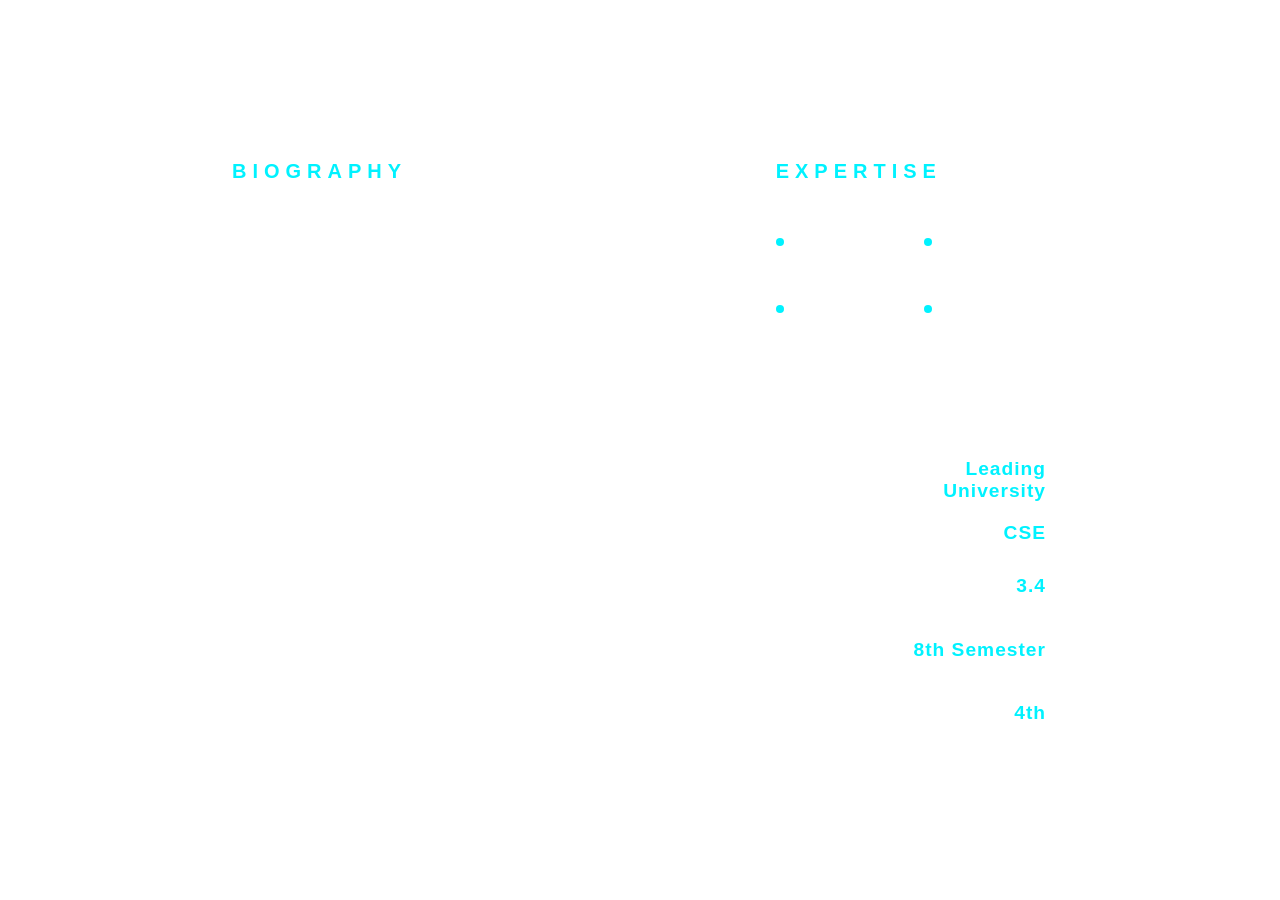
<file: about.html>
<!DOCTYPE html>
<html lang="en">

<head>
    <meta charset="UTF-8">
    <link rel="stylesheet" href="style.css">
    <link rel="stylesheet" href="about.css">
</head>

<body class="frame-body">

    <section class="about-simple-container">

        <div class="content-block">
            <h2 class="sub-heading">Biography</h2>
            <div class="bio-text">
                <p class="large-p">I am a CSE student and Developer focused on creating
                    seamless mobile and hardware experiences.</p>

                <div class="edu-list">
                    <div class="edu-item">
                        <span class="edu-title">B.Sc in CSE</span>
                        <small class="edu-sub">Leading University, Sylhet</small>
                    </div>
                    <div class="edu-item">
                        <span class="edu-title">Campus Ambassador</span>
                        <small class="edu-sub">bdapps National Initiative</small>
                    </div>
                </div>
            </div>
        </div>

        <div class="divider"></div>

        <div class="content-block">
            <h2 class="sub-heading">Expertise</h2>
            <ul class="simple-skills">
                <li>Data Analysis</li>
                <li>App Development</li>
                <li>Web Development</li>
                <li>Arduino Projects</li>
            </ul>

            <div class="stats-box">
                <table class="simple-table">

                    <tr>
                        <td class="label-td">University</td>
                        <td class="accent-td">Leading University</td>
                    </tr>
                    <tr>
                        <td class="label-td">Department</td>
                        <td class="accent-td">CSE</td>
                    </tr>
                    <tr>
                        <td class="label-td">Current GPA</td>
                        <td class="accent-td">3.4</td>
                    </tr>
                    </tr>
                    <tr>
                        <td class="label-td">Current Semester</td>
                        <td class="accent-td">8th Semester</td>
                    </tr>
                    <tr>
                        <td class="label-td">Running Year </td>
                        <td class="accent-td">4th</td>
                    </tr>
                </table>
            </div>
        </div>

    </section>

</body>

</html>
</file>
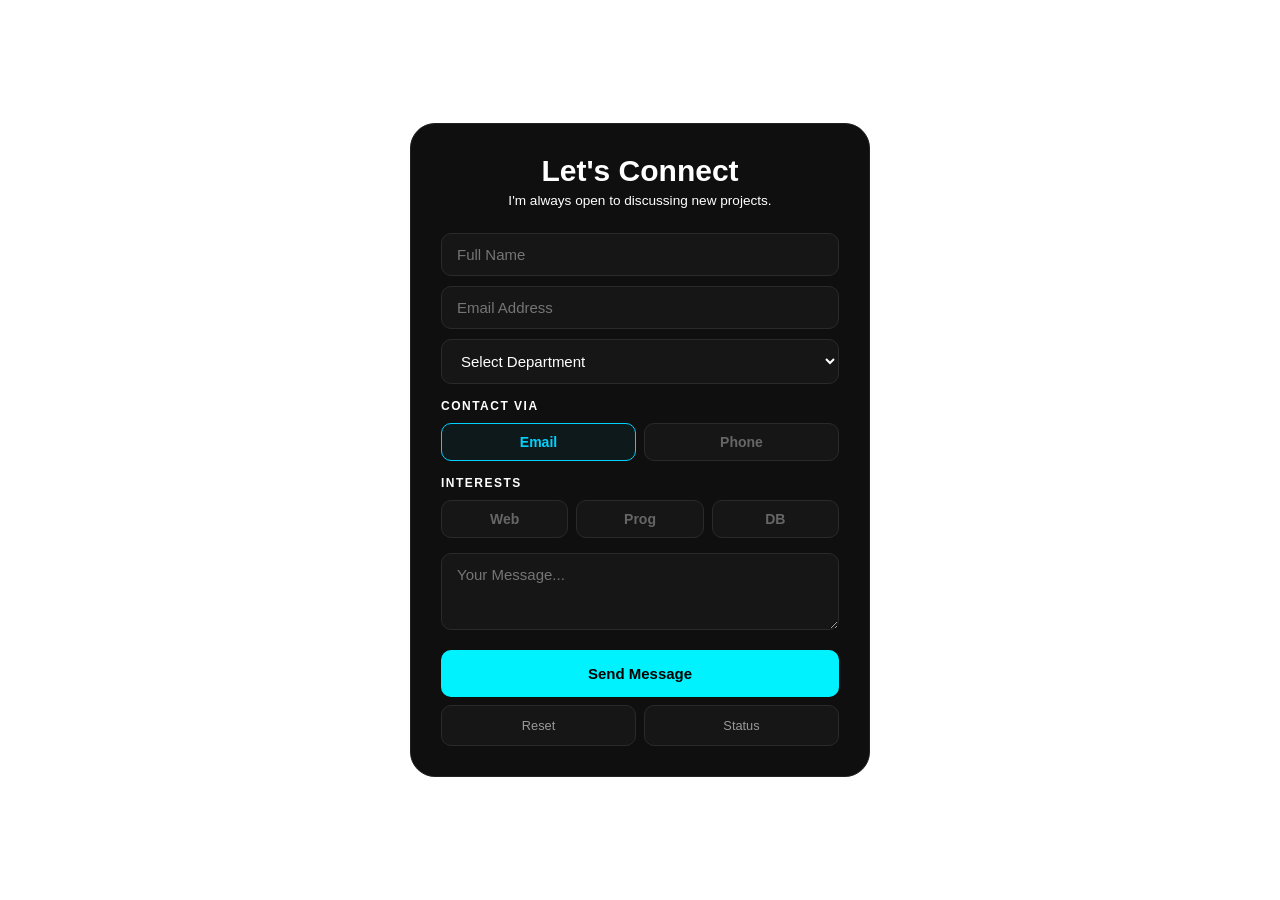
<file: contact.html>
<!DOCTYPE html>
<html lang="en">

<head>
    <meta charset="UTF-8">
    <link rel="stylesheet" href="style.css">
    <link rel="stylesheet" href="contact.css">
</head>

<body class="frame-body">

    <div class="contact-card">
        <header class="form-header">
            <h2>Let's Connect</h2>
            <p>I'm always open to discussing new projects.</p>
        </header>

        <form id="contactForm">
            <div class="input-stack">
                <input type="text" placeholder="Full Name" required>
                <input type="email" placeholder="Email Address" required>
                <select name="department">
                    <option value="" >Select Department</option>
                    <option value="cse">Computer Science</option>
                    <option value="eee">Electrical Engineering</option>
                </select>
            </div>

            <div class="selection-section">
                <span class="section-label">Contact Via</span>
                <div class="chip-grid">
                    <label class="chip">
                        <input type="radio" name="contact" checked>
                        <span class="chip-box">Email</span>
                    </label>
                    <label class="chip">
                        <input type="radio" name="contact">
                        <span class="chip-box">Phone</span>
                    </label>
                </div>
            </div>

            <div class="selection-section">
                <span class="section-label">Interests</span>
                <div class="chip-grid">
                    <label class="chip"><input type="checkbox"><span class="chip-box">Web</span></label>
                    <label class="chip"><input type="checkbox"><span class="chip-box">Prog</span></label>
                    <label class="chip"><input type="checkbox"><span class="chip-box">DB</span></label>
                </div>
            </div>

            <textarea rows="3" placeholder="Your Message..." required></textarea>

            <div class="form-actions">
                <button type="submit" class="btn-main">Send Message</button>
                <div class="btn-sub-group">
                    <button type="reset" class="btn-sub">Reset</button>
                    <button type="button" class="btn-sub" onclick="alert('System Online')">Status</button>
                </div>
            </div>
        </form>
    </div>

</body>

</html>
</file>
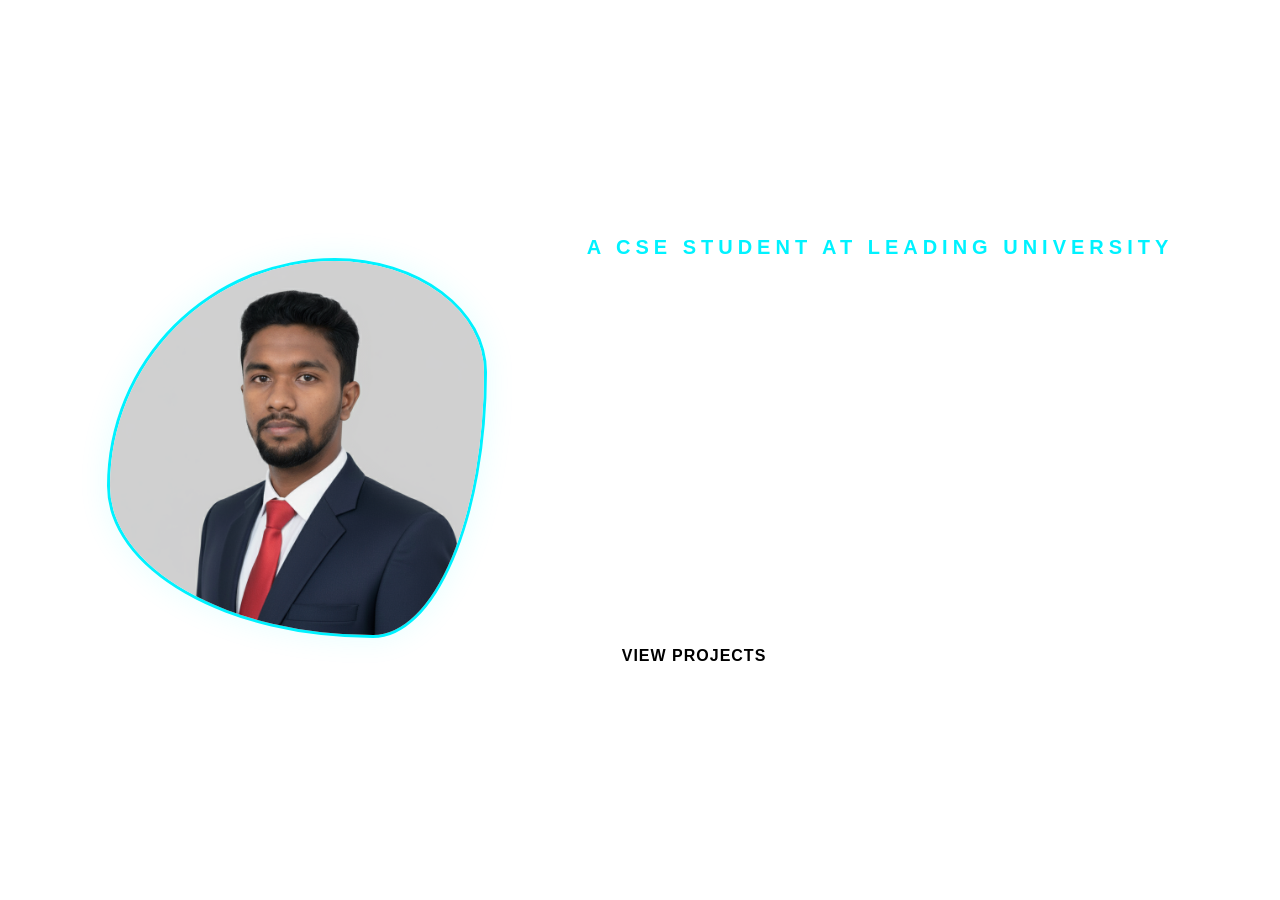
<file: home.html>
<!DOCTYPE html>
<html lang="en">

<head>
    <meta charset="UTF-8">
    <link rel="stylesheet" href="style.css">
    <link rel="stylesheet" href="home.css">
</head>

<body class="frame-body">

    <section class="home-container">
        <div class="profile-wrapper">
            <div class="blob-bg"></div> <img src="Emon.png" alt="Md. Emon Elias" class="profile-img">
        </div>

        <div class="intro-content">
            <header>
                <h2 class="sur-title">A CSE Student at Leading University</h2>
                <h1>My<span class="gradient-text"> Portfolio</span></h1>
            </header>

            <p class="short-intro">
                Hi, I'm <b>Emon Elias</b>. I am an aspiring Data Analyst with
                a passion for turning data into insights. Currently learning
                analytics, statistics and visualization to build a strong
                foundation in data-driven decision making. Driven by curiosity
                and problem-solving. I explore trend and paterns
                to uncover meaningful insight.Let's connect and grow together
                in the world of data.
            </p>

            <div class="cta-group">
                <a href="portfolio.html" class="main-btn">View Projects</a>
            </div>
        </div>
    </section>

</body>

</html>
</file>
<file: style.css>
:root {
    --bg-color: #0b0b0b;
    --accent-color: #00f2ff;
    --secondary-accent: #7000ff;
    --text-color: #ffffff;
    --glass-border: rgba(255, 255, 255, 0.1);
}


* {
    margin: 0;
    padding: 0;
    box-sizing: border-box;
    font-family: 'Inter', -apple-system, sans-serif;
}


body {
    background-color: var(--bg-color);
    color: var(--text-color);
    overflow: hidden;
}


.scroll-container {
    height: 100vh;
    overflow-y: scroll;
}

.scroll-container::-webkit-scrollbar {
    display: none;
}


.section-frame {
    width: 100%;
    height: 100%;
    border: none;
}

.frame-body {
    background: transparent;
    height: 100vh;
    margin: 0;
    display: flex;
    justify-content: center;
    align-items: center;
    overflow: hidden;
}

.navbar {
    position: fixed;
    top: 0;
    width: 100%;
    padding: 25px 8%;
    display: flex;
    justify-content: space-between;
}

.logo {
    font-size: 200%;
    font-weight: 900;
    text-transform: uppercase;
}

.nav-links {
    display: flex;
    list-style: none;
    gap: 40px;
}

.nav-links a {
    text-decoration: none;
    color: rgba(255, 255, 255, 0.6);
    font-size: 0.85rem;
    font-weight: 600;
    text-transform: uppercase;
    letter-spacing: 1.5px;
    position: relative;
}

.nav-links a:hover {
    color: var(--accent-color);
}

.nav-links a::after {
    content: '';
    position: absolute;
    bottom: -5px;
    left: 0;
    width: 0;
    height: 2px;
    background: var(--accent-color);
    transition: width 0.3s ease;
}

.nav-links a:hover::after {
    width: 100%;
}

.main-footer {
    height: 100px;
    width: 100%;
    display: flex;
    justify-content: center;
    align-items: center;
    background: #000;
    color: white;
    font-size: 0.75rem;
    scroll-snap-align: end;
    border-top: 1px solid var(--glass-border);
}
</file>
<file: about.css>
.about-simple-container {
    display: flex;
    gap: 150px;
    width: 70vw;
    max-width: 90vw;
    padding: 40px;
}

.content-block {
    flex: 1;
    display: flex;
    flex-direction: column;
    gap: 35px;
}

.sub-heading {
    font-size: 20px;
    text-transform: uppercase;
    letter-spacing: 6px;
    color: var(--accent-color);
    margin-bottom: 10px;
}

.large-p {
    font-size: 20px;
    line-height: 2;
    color: rgba(255, 255, 255, 0.9);
    margin-bottom: 40px;
}

.edu-list {
    display: flex;
    flex-direction: column;
    gap: 25px;
}

.edu-title {
    display: block;
    font-weight: 700;
    font-size: 20px;
    color: #fff;
}

.edu-sub {
    font-size: 18px;
    color: rgba(255, 255, 255, 0.4);
    margin-top: 5px;
}


.divider {
    width: 2px;
    height: 450px;
    background: linear-gradient(to bottom, transparent, rgba(255, 255, 255, 0.1), transparent);
}

.simple-skills {
    list-style: none;
    display: grid;
    grid-template-columns: 1fr 1fr;
    gap: 25px;
    margin-bottom: 50px;
}

.simple-skills li {
    font-size: 1.1rem;
    color: rgba(255, 255, 255, 0.7);
    padding-left: 20px;
    position: relative;
}

.simple-skills li::before {
    content: '';
    position: absolute;
    left: 0;
    top: 25%;
    width: 8px;
    height: 8px;
    background: var(--accent-color);
    border-radius: 50%;
}

.simple-table {
    width: 100%;
    border-top: 1px solid rgba(255, 255, 255, 0.05);
    padding-top: 30px;
}

.label-td {
    padding: 15px 0;
    font-size: 1.1rem;
    color: rgba(255, 255, 255, 0.5);
}

.accent-td {
    text-align: right;
    font-size: 1.2rem;
    color: var(--accent-color);
    font-weight: 800;
    letter-spacing: 1px;
}
</file>
<file: contact.css>
.contact-card {
    width: 95%;
    max-width: 460px;
    background: #0f0f0f;
    padding: 30px;
    border-radius: 25px;
    border: 1px solid #222;
}

.form-header {
    text-align: center;
    margin-bottom: 25px;
}

.form-header h2 {
    font-size: 30px;
    color: white;
    margin-bottom: 5px;
}

.form-header p {
    color: white;
    font-size: 0.85rem;
}


form {
    display: flex;
    flex-direction: column;
    gap: 15px;
}

.input-stack {
    display: flex;
    flex-direction: column;
    gap: 10px;
}

input,
select,
textarea {
    background: #161616;
    border: 1px solid #2a2a2a;
    padding: 12px 15px;
    border-radius: 10px;
    color: white;
    font-size: 15px;
    width: 100%;
}

input:focus,
select:focus,
textarea:focus {
    border-color: #00d2ff;
    outline: none;
}

.selection-section {
    display: flex;
    flex-direction: column;
    gap: 10px;
}

.section-label {
    font-size: 12px;
    color: white;
    text-transform: uppercase;
    font-weight: 800;
    letter-spacing: 1.5px;
}

.chip-grid {
    display: flex;
    gap: 8px;
}

.chip {
    flex: 1;
    cursor: pointer;
}

.chip input {
    display: none;
}

.chip-box {
    display: block;
    padding: 10px;
    background: #161616;
    border: 1px solid #2a2a2a;
    border-radius: 10px;
    color: #666;
    text-align: center;
    font-size: 14px;
    font-weight: 600;
    transition: 0.5s ease;
}

.chip input:checked+.chip-box {
    background: rgba(0, 210, 255, 0.05);
    border-color: #00d2ff;
    color: #00d2ff;
}

.form-actions {
    display: flex;
    flex-direction: column;
    gap: 8px;
    margin-top: 5px;
}

.btn-main {
    padding: 15px;
    border-radius: 10px;
    border: none;
    font-weight: 800;
    color: black;
    background: rgba(0, 242, 255);
    cursor: pointer;
    font-size: 15px;
}

.btn-sub-group {
    display: flex;
    gap: 8px;
}

.btn-sub {
    flex: 1;
    padding: 12px;
    background: #161616;
    border: 1px solid #2a2a2a;
    color: #999;
    border-radius: 10px;
    font-size: 0.8rem;
    cursor: pointer;
}
</file>
<file: home.css>
.home-container {
    display: flex;
    align-items: center;
    justify-content: center;
    gap: 100px;
}

.profile-img {
    width: 380px;
    height: 380px;
    object-fit: cover;
    border: 3px solid var(--accent-color);
    border-radius: 60% 40% 30% 70% / 60% 30% 70% 40%;
    animation: morphAnimation 8s ease-in-out infinite;
    box-shadow: 0 0 30px rgba(0, 242, 255, 0.1);
}

@keyframes morphAnimation {
    0% {
        border-radius: 60% 40% 30% 70% / 60% 30% 70% 40%;
    }

    50% {
        border-radius: 30% 60% 70% 40% / 50% 60% 30% 60%;
    }

    100% {
        border-radius: 60% 40% 30% 70% / 60% 30% 70% 40%;
    }
}

.sur-title {
    font-size: 20px;
    text-transform: uppercase;
    letter-spacing: 5px;
    color: var(--accent-color);
    margin-bottom: 10px;
}

.intro-content h1 {
    font-size: 80px;
    line-height: 1;
    margin-bottom: 20px;
    font-weight: 900;
    letter-spacing: 2px;
}

.short-intro {
    font-size: 20px;
    color: rgba(255, 255, 255, 0.7);
    max-width: 500px;
    line-height: 1.7;
    margin-bottom: 40px;
}

.main-btn {
    padding: 18px 35px;
    background: white;
    color: black;
    text-decoration: none;
    font-weight: 700;
    text-transform: uppercase;
    letter-spacing: 1px;
    border-radius: 3px;
}

.main-btn:hover {
    background: var(--accent-color);
    box-shadow: 0 10px 20px rgba(0, 242, 255, 0.3);
}
</file>
